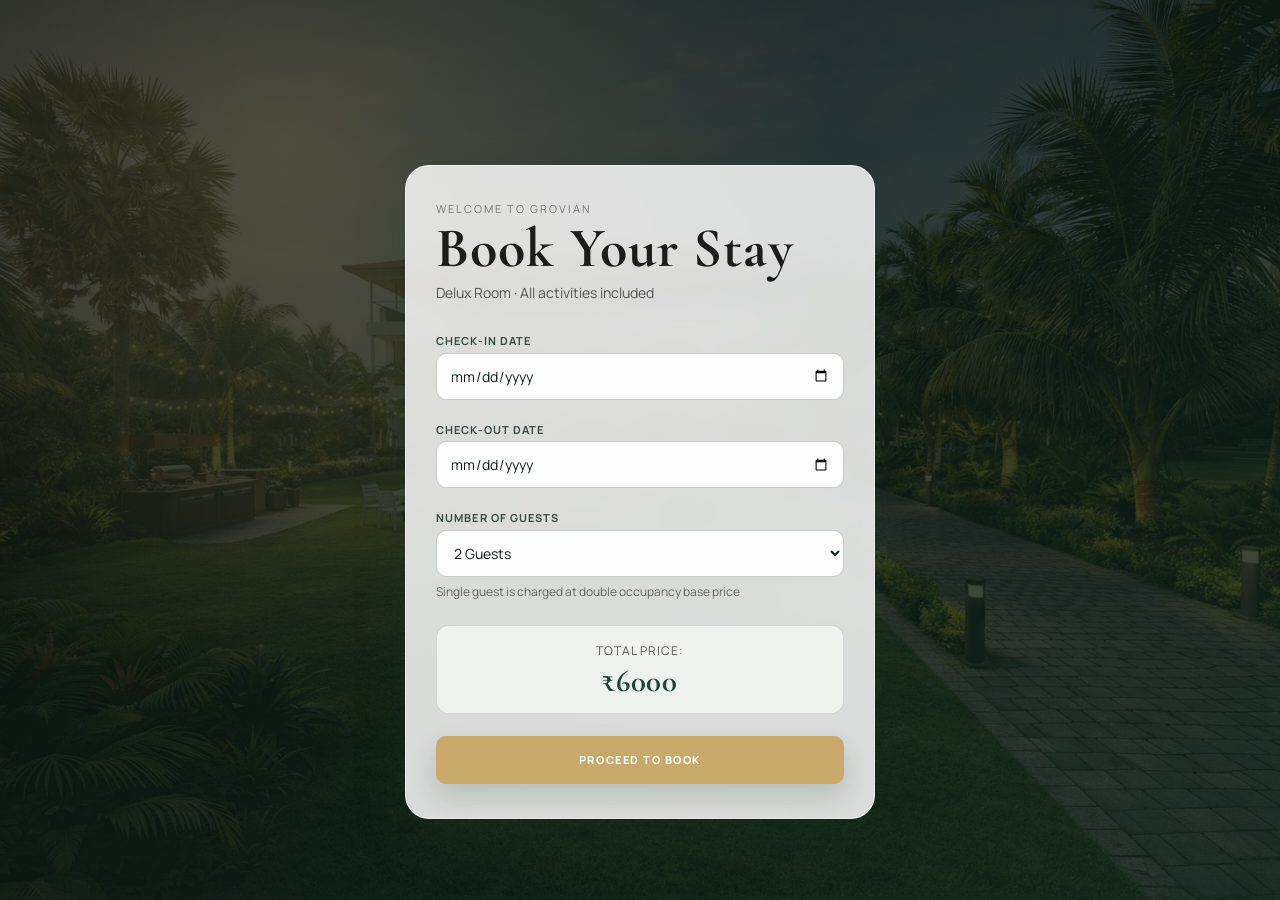
<file: booking.html>
<!DOCTYPE html>
<html lang="en">
<head>
  <meta charset="UTF-8">
  <title>Book Your Stay | Grovian Resort</title>
  <meta name="viewport" content="width=device-width, initial-scale=1.0">

  <link rel="stylesheet" href="style.css">
</head>

<body>

  <section class="booking-page booking-bg">
    <div class="booking-box">
        <p style="letter-spacing:2px;font-size:11px;color:#777;">
          WELCOME TO GROVIAN
        </p>


      <h2>Book Your Stay</h2>
      <p class="subtitle">Delux Room · All activities included</p>

      <div class="form-group">
        <label>Check-in Date</label>
        <input type="date" id="checkin">
      </div>

      <div class="form-group">
        <label>Check-out Date</label>
        <input type="date" id="checkout">
      </div>

     <div class="form-group">
  <label>Number of Guests</label>

  <select id="guests">
  <option value="1">1 Guest</option>
  <option value="2" selected>2 Guests</option>
  <option value="3">3 Guests</option>
  <option value="4">4 Guests</option>
  <option value="5">5 Guests</option>
  <option value="6">6 Guests</option>
  <option value="7">7 Guests</option>
  <option value="8">8 Guests</option>
  <option value="9">9 Guests</option>
  <option value="10">10 Guests</option>
  <option value="11">11 Guests</option>
  <option value="12">12 Guests</option>
  <option value="13">13 Guests</option>
  <option value="14">14 Guests</option>
  <option value="15">15 Guests</option>
  <option value="16">16 Guests</option>
  <option value="17">17 Guests</option>
  <option value="18">18 Guests</option>
</select>

<small style="color:#666;font-size:12px;">
  Single guest is charged at double occupancy base price
</small>

</div>


      <div class="price-summary">
        <p>Total Price:</p>
        <h3 id="totalPrice">₹3500</h3>
      </div>

      <a href="https://wa.me/917498803079" target="_blank" rel="noopener" class="booking-btn">Proceed to Book</a>

    </div>
  </section>

  <script src="booking.js"></script>
</body>
</html>
</file>
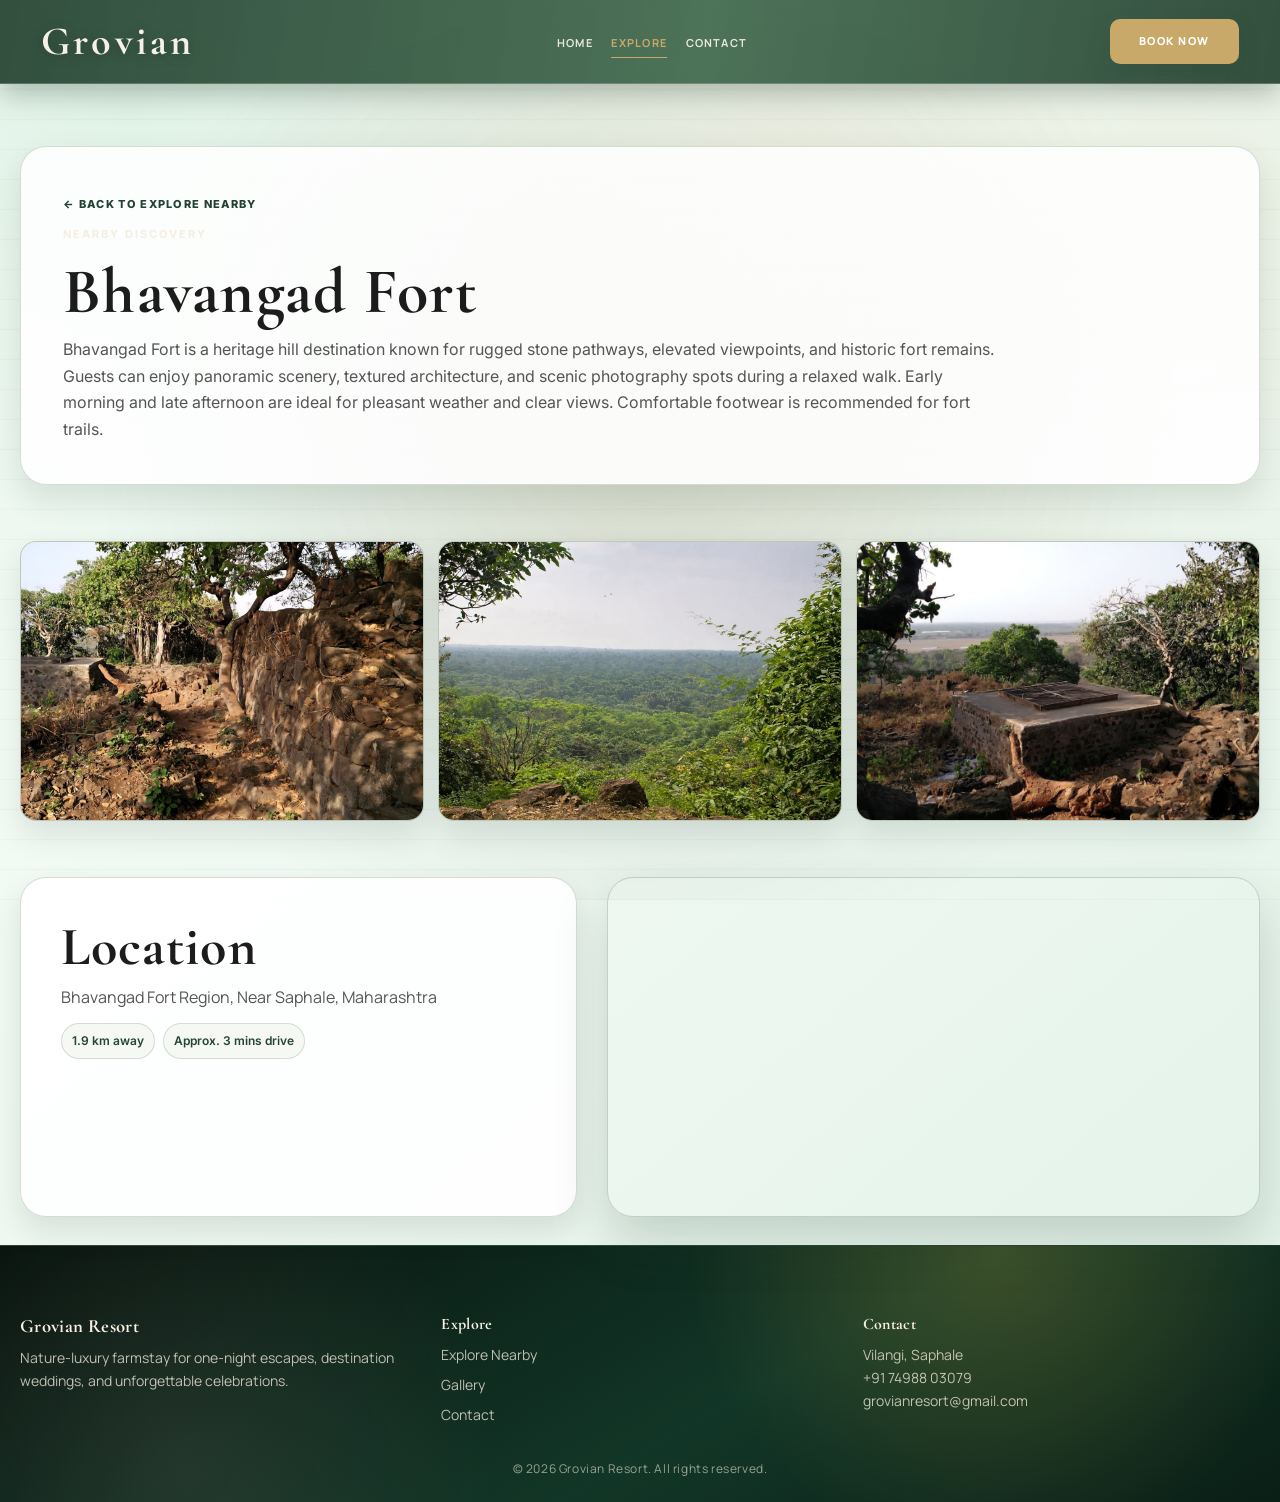
<file: explore-details.html>
<!DOCTYPE html>
<html lang="en">
<head>
  <meta charset="UTF-8">
  <title>Explore Nearby | Grovian Resort</title>
  <meta name="viewport" content="width=device-width, initial-scale=1.0">
  <meta name="description" content="Explore nearby destinations around Grovian Resort with photos, details, and location map.">
  <link rel="stylesheet" href="style.css">
</head>
<body>
  <div class="bg-grain" aria-hidden="true"></div>

  <nav class="navbar">
    <div class="nav-container">
      <a href="index.html#home" class="logo">Grovian</a>

      <button class="menu-toggle" aria-label="Toggle navigation" aria-expanded="false" aria-controls="primary-navigation">
        <span></span>
        <span></span>
        <span></span>
      </button>

      <ul class="nav-links" id="primary-navigation">
        <li><a href="index.html#home">Home</a></li>
        <li><a href="index.html#explore" class="active">Explore</a></li>
        <li><a href="index.html#contact">Contact</a></li>
      </ul>

      <a href="booking.html" class="btn-primary nav-book">Book Now</a>
    </div>
  </nav>

  <main class="explore-details-page reveal">
    <section class="explore-details-header">
      <div class="explore-details-header-inner">
        <a href="index.html#explore" class="explore-back-btn">← Back to Explore Nearby</a>
        <p class="eyebrow">Nearby Discovery</p>
        <h1 id="exploreTitle">Nearby Destination</h1>
        <p id="exploreDescription">
          Discover a scenic destination close to Grovian Resort, ideal for short drives, nature moments, and memorable photos.
        </p>
      </div>
    </section>

    <section class="explore-details-gallery reveal">
      <div class="explore-details-gallery-grid" id="exploreGallery">
        <img src="gallery3.jpg" alt="Nearby destination view" loading="lazy">
        <img src="gallery4.jpg" alt="Nearby destination landscape" loading="lazy">
        <img src="gallery1.jpg" alt="Nearby destination scenic corner" loading="lazy">
      </div>
    </section>

    <section class="explore-location reveal">
      <div class="explore-location-wrap">
        <div class="explore-location-info">
          <h2>Location</h2>
          <p id="exploreAddress">Saphale region, Maharashtra</p>
          <div class="explore-location-meta">
            <span id="exploreDistance">Distance unavailable</span>
            <span id="exploreTime">Travel time unavailable</span>
          </div>
        </div>
        <div class="explore-location-map">
          <iframe
            id="exploreMap"
            src="https://www.google.com/maps?q=Saphale,Maharashtra&output=embed"
            loading="lazy"
            referrerpolicy="no-referrer-when-downgrade"
            title="Destination map">
          </iframe>
        </div>
      </div>
    </section>
  </main>

  <footer class="footer">
    <div class="footer-container">
      <div>
        <h3>Grovian Resort</h3>
        <p>Nature-luxury farmstay for one-night escapes, destination weddings, and unforgettable celebrations.</p>
      </div>
      <div>
        <h4>Explore</h4>
        <ul>
          <li><a href="index.html#explore">Explore Nearby</a></li>
          <li><a href="index.html#gallery">Gallery</a></li>
          <li><a href="index.html#contact">Contact</a></li>
        </ul>
      </div>
      <div>
        <h4>Contact</h4>
        <p>Vilangi, Saphale</p>
        <p>+91 74988 03079</p>
        <p>grovianresort@gmail.com</p>
      </div>
    </div>
    <p class="copyright">© 2026 Grovian Resort. All rights reserved.</p>
  </footer>

  <script>
    (function () {
      const destinations = {
        "bhavangad-fort": {
          title: "Bhavangad Fort",
          description:
            "Bhavangad Fort is a heritage hill destination known for rugged stone pathways, elevated viewpoints, and historic fort remains. Guests can enjoy panoramic scenery, textured architecture, and scenic photography spots during a relaxed walk. Early morning and late afternoon are ideal for pleasant weather and clear views. Comfortable footwear is recommended for fort trails.",
          address: "Bhavangad Fort Region, Near Saphale, Maharashtra",
          distance: "1.9 km away",
          time: "Approx. 3 mins drive",
          mapQuery: "Bhavangad Fort Saphale Maharashtra",
          images: ["bhavangad fort 1.jpeg", "bhavangad fort 2.jpeg", "bhavangad fort 3.jpeg"]
        },
        "sunrise-hill-point": {
          title: "Sunrise Hill Point",
          description:
            "Sunrise Hill Point offers elevated views with soft golden light and open valley landscapes. It is a popular early-morning destination for couples and families staying at Grovian Resort. The route is short and suitable for quick sunrise visits with light walking. Cool breeze and wide viewpoints create a peaceful mood for photos and quiet moments. This spot is best visited early in the day.",
          address: "Sunrise Hill Viewpoint, Near Saphale, Maharashtra",
          distance: "12 km away",
          time: "25 mins drive",
          mapQuery: "Sunrise Hill Point Saphale Maharashtra",
          images: ["gallery4.jpg", "gallery2.jpg", "gallery5.jpg"]
        },
        "bahu-fort-ruins": {
          title: "Bahu Fort Ruins",
          description:
            "Bahu Fort Ruins is a heritage-style destination with old stone remains and local historical charm. The site offers elevated visual points and textured architecture that is excellent for storytelling photography. Guests can enjoy a slow-paced walk while exploring remnants of fort walls and open surroundings. It makes a strong half-day excursion for travelers interested in history and culture. Comfortable walking footwear is recommended.",
          address: "Bahu Fort Heritage Zone, Palghar District, Maharashtra",
          distance: "18 km away",
          time: "35 mins drive",
          mapQuery: "Bahu Fort Ruins Maharashtra",
          images: ["gallery6.jpg", "gallery1.jpg", "gallery3.jpg"]
        },
        "kelwa-beach": {
          title: "Kelwa Beach",
          description:
            "Kelwa Beach is a wide coastal stretch known for laid-back evenings and sunset views. It is one of the most enjoyable nearby drives for guests who want sea breeze and open horizon visuals. Families can spend time on slow walks, local snacks, and relaxed beachside moments. The atmosphere is casual and ideal for short photo sessions before returning to the resort. Late afternoon is the most recommended visit time.",
          address: "Kelwa Beach, Palghar, Maharashtra",
          distance: "4.9 km away",
          time: "10 mins drive",
          mapQuery: "Kelwa Beach Palghar Maharashtra",
          images: ["kelva beach.png", "kelva beach 2.jpg", "kelva beach 3.jpg"]
        },
        "kelva-fort": {
          title: "Kelva Fort",
          description:
            "Kelva Fort is a coastal heritage site known for weathered fort walls, historical charm, and open sea-facing surroundings. Guests can enjoy a short scenic drive and explore the old structure while taking in breezy viewpoints and local landscape textures. It is a great nearby destination for families and couples interested in culture, history, and photography. Early morning and late afternoon offer the most comfortable weather and light. Comfortable footwear is recommended for fort exploration.",
          address: "Kelva Fort, Palghar District, Maharashtra",
          distance: "4.2 km away",
          time: "10 mins drive",
          mapQuery: "Kelva Fort Palghar Maharashtra",
          images: ["kelva fort 1.jpg", "kelva fort 2.jpg", "kelva fort 3.jpg"]
        },
        "aashapuri-devi-mandir": {
          title: "Aashapuri Devi Mandir",
          description:
            "Aashapuri Devi Mandir is a revered spiritual destination near Grovian Resort, known for its devotional ambience and traditional temple setting. Guests can enjoy peaceful darshan, temple rituals, and quiet moments in a calm local environment. The mandir is suitable for families and couples seeking a short, meaningful cultural visit. Its close distance makes it ideal for a quick spiritual outing during the stay. Morning and evening visits are recommended for a serene experience.",
          address: "Aashapuri Devi Mandir, Saphale Region, Maharashtra",
          distance: "1.7 km away",
          time: "5 mins drive",
          mapQuery: "Aashapuri Devi Mandir Saphale Maharashtra",
          images: ["aashapuri 1.jpg", "aashpuri 2.jpg", "aashapuri 3.webp"]
        },
        "kelva-dam": {
          title: "Kelva Dam",
          description:
            "Kelva Dam is a scenic water reservoir destination with calm surroundings, open natural views, and relaxing atmosphere. Guests can enjoy a short drive from Grovian Resort for peaceful walks, fresh air, and casual photography near the water body. The location is ideal for families and couples seeking a gentle outing without long travel. Morning and late afternoon provide pleasant weather and softer light for visits. It is a convenient nature stop for a quiet break during your stay.",
          address: "Kelva Dam Area, Palghar District, Maharashtra",
          distance: "11.5 km away",
          time: "30 mins drive",
          mapQuery: "Kelva Dam Palghar Maharashtra",
          images: ["kelva dam 1.webp", "kelva dam 2.webp", "kelva dam 3.jpg"]
        },
        "shitladevi-temple": {
          title: "Shitladevi Temple",
          description:
            "Shitladevi Temple is a revered spiritual destination known for traditional architecture and a peaceful devotional atmosphere. Guests can experience calm surroundings, local faith traditions, and a serene temple visit during a short drive from Grovian Resort. The temple area is ideal for families and couples seeking a quiet cultural outing with meaningful moments. Mornings and early evenings are especially pleasant for darshan and reflection. Respectful attire is recommended during temple visits.",
          address: "Shri Shitladevi Temple, Kelwe",
          distance: "4.9 km away",
          time: "10 mins drive",
          mapEmbedSrc: "https://www.google.com/maps/embed?pb=!1m18!1m12!1m3!1d4267.261554679217!2d72.72936007573475!3d19.613522481704937!2m3!1f0!2f0!3f0!3m2!1i1024!2i768!4f13.1!3m3!1m2!1s0x3be70267976eabb5%3A0xab113dd33232f9f3!2sShri%20Shitladevi%20Temple%2C%20Kelwe!5e1!3m2!1sen!2sin!4v1775414161459!5m2!1sen!2sin",
          images: ["shitladevi 1.jpg", "shitkadevi 2.png", "shitladevi 3.png"]
        },
        "shiv-heritage-temple": {
          title: "Shiv Heritage Temple",
          description:
            "Shiv Heritage Temple is a serene spiritual stop with traditional architecture and calming ambience. The place is ideal for guests seeking a quiet cultural visit close to Grovian Resort. Carved stone details and temple surroundings make it visually rich yet peaceful for short stays. It is suitable for family visits and reflective moments in a clean, devotional atmosphere. Morning hours are best for a tranquil experience.",
          address: "Shiv Heritage Temple Area, Saphale, Maharashtra",
          distance: "6 km away",
          time: "15 mins drive",
          mapQuery: "Shiv Temple Saphale Maharashtra",
          images: ["about.jpg", "gallery3.jpg", "gallery6.jpg"]
        },
        "pine-lake-point": {
          title: "Pine Lake Point",
          description:
            "Pine Lake Point is a calm water-side destination with reflective views and soft natural light. The location is ideal for relaxed family picnics, couple photos, and peaceful breaks in greenery. It offers a gentle atmosphere where guests can unwind without heavy activity. The route is short and convenient for a quick scenic outing from the resort. Late morning and early evening are both pleasant times to visit.",
          address: "Pine Lake Point Region, Near Saphale, Maharashtra",
          distance: "10 km away",
          time: "22 mins drive",
          mapQuery: "Pine Lake Point Saphale Maharashtra",
          images: ["gallery2.jpg", "gallery3.jpg", "gallery4.jpg"]
        }
      };

      const params = new URLSearchParams(window.location.search);
      const id = params.get("id") || "";
      const place = destinations[id] || destinations["bhavangad-fort"];

      const titleEl = document.getElementById("exploreTitle");
      const descriptionEl = document.getElementById("exploreDescription");
      const addressEl = document.getElementById("exploreAddress");
      const distanceEl = document.getElementById("exploreDistance");
      const timeEl = document.getElementById("exploreTime");
      const mapEl = document.getElementById("exploreMap");
      const galleryEl = document.getElementById("exploreGallery");

      if (titleEl) titleEl.textContent = place.title;
      if (descriptionEl) descriptionEl.textContent = place.description;
      if (addressEl) addressEl.textContent = place.address;
      if (distanceEl) distanceEl.textContent = place.distance;
      if (timeEl) timeEl.textContent = place.time;
      if (mapEl) {
        mapEl.src = place.mapEmbedSrc || `https://www.google.com/maps?q=${encodeURIComponent(place.mapQuery)}&output=embed`;
      }

      if (galleryEl) {
        galleryEl.innerHTML = place.images
          .map((image, index) => `<img src="${image}" alt="${place.title} photo ${index + 1}" loading="lazy">`)
          .join("");
      }

      document.title = `${place.title} | Explore Nearby | Grovian Resort`;
    })();
  </script>
  <script src="script.js"></script>
</body>
</html>
</file>
<file: style.css>
@import url("https://fonts.googleapis.com/css2?family=Cormorant+Garamond:wght@500;600;700&family=Inter:wght@400;500;600;700;800&family=Manrope:wght@300;400;500;600;700;800&display=swap");

:root {
  --surface: #ffffff;
  --text: #1c1c1c;
  --text-soft: #555555;
  --forest-600: #1f3d2b;
  --emerald-deep: #2e5a3d;
  --gold: #c8a96a;
  --gold-strong: #b3914f;
  --ivory: #ffffff;
  --cream: #f5f0e6;
  --beige-rich: #f5f0e6;
  --blush: #f5f0e6;
  --peach-soft: #e8f0ec;
  --mint-glow: #dff3e7;
  --brown-deep: #3b2b1f;
  --line-soft: rgba(31, 61, 43, 0.18);
  --shadow-soft: 0 14px 30px rgba(31, 61, 43, 0.12);
  --shadow-strong: 0 24px 54px rgba(31, 61, 43, 0.2);
  --glow-gold: 0 0 0 1px rgba(200, 169, 106, 0.26), 0 10px 24px rgba(200, 169, 106, 0.24);
  --radius-sm: 10px;
  --radius-md: 18px;
  --radius-lg: 26px;
  --radius-pill: 999px;
  --container: 1240px;
  --nav-height: 84px;
  --ease: cubic-bezier(0.22, 1, 0.36, 1);
}

* {
  margin: 0;
  padding: 0;
  box-sizing: border-box;
  transition: all 0.42s var(--ease);
}

html {
  scroll-behavior: smooth;
}

body {
  font-family: "Manrope", sans-serif;
  color: var(--text);
  line-height: 1.65;
  background:
    radial-gradient(circle at 10% 7%, rgba(94, 181, 129, 0.14), transparent 34%),
    radial-gradient(circle at 92% 13%, rgba(200, 169, 106, 0.1), transparent 30%),
    linear-gradient(140deg, #f8fdf9 0%, #eef8f1 52%, #e2f2e8 100%);
  min-height: 100vh;
  overflow-x: hidden;
}

body::before {
  content: "";
  position: fixed;
  inset: 0;
  z-index: -2;
  pointer-events: none;
  background: linear-gradient(transparent 94%, rgba(20, 33, 26, 0.08) 100%);
  background-size: 100% 30px;
  opacity: 0.45;
}

body::after {
  content: "";
  position: fixed;
  inset: 0;
  z-index: -3;
  pointer-events: none;
  background:
    radial-gradient(circle at 52% 38%, rgba(212, 175, 55, 0.1), transparent 58%),
    radial-gradient(circle at center, rgba(0, 0, 0, 0.1), transparent 70%);
}

body.menu-open {
  overflow: hidden;
}

.bg-grain {
  position: fixed;
  inset: 0;
  pointer-events: none;
  z-index: -1;
  opacity: 0.2;
  mix-blend-mode: soft-light;
  background-image: radial-gradient(rgba(20, 33, 26, 0.2) 0.45px, transparent 0.45px);
  background-size: 3px 3px;
}

a {
  color: inherit;
  text-decoration: none;
}

img,
video {
  display: block;
  max-width: 100%;
}

h1,
h2,
h3,
h4,
h5,
h6 {
  font-family: "Cormorant Garamond", serif;
  letter-spacing: 0.02em;
  line-height: 1.08;
  color: #1c1c1c;
}

p {
  color: var(--text-soft);
}

section {
  position: relative;
}

[data-parallax] {
  --parallax-shift: 0px;
  will-change: transform;
}

:focus-visible {
  outline: 3px solid rgba(215, 177, 111, 0.58);
  outline-offset: 3px;
  border-radius: 6px;
}

/* Loader */
.loader {
  position: fixed;
  inset: 0;
  z-index: 9999;
  display: grid;
  place-items: center;
  background: linear-gradient(140deg, #0a1510, #173325 45%, #0c1813 100%);
  animation: loaderFade 0.65s var(--ease) forwards;
  animation-delay: 1.15s;
}

.loader span {
  width: 56px;
  height: 56px;
  border: 3px solid rgba(255, 255, 255, 0.2);
  border-top-color: var(--gold);
  border-radius: 50%;
  animation: spin 0.8s linear infinite;
  box-shadow: 0 0 20px rgba(215, 177, 111, 0.35);
}

@keyframes spin {
  to {
    transform: rotate(360deg);
  }
}

@keyframes loaderFade {
  to {
    opacity: 0;
    visibility: hidden;
    pointer-events: none;
  }
}

/* Buttons */
.btn-primary,
.btn-outline,
.btn-soft,
.booking-btn {
  display: inline-flex;
  align-items: center;
  justify-content: center;
  gap: 8px;
  cursor: pointer;
  transition:
    transform 0.35s var(--ease),
    box-shadow 0.35s var(--ease),
    filter 0.35s var(--ease),
    border-color 0.35s var(--ease),
    background 0.35s var(--ease),
    color 0.35s var(--ease);
}

.btn-primary {
  padding: 12px 28px;
  border-radius: 10px;
  border: 1px solid rgba(200, 169, 106, 0.45);
  background: var(--gold);
  color: #ffffff;
  font-size: 11px;
  letter-spacing: 0.14em;
  text-transform: uppercase;
  font-weight: 800;
  box-shadow: 0 10px 22px rgba(31, 61, 43, 0.18);
}

.btn-primary:hover {
  transform: scale(1.05);
  box-shadow: var(--glow-gold);
  background: #b3914f;
  filter: none;
}

.btn-outline {
  padding: 12px 26px;
  border-radius: var(--radius-pill);
  border: 1px solid rgba(28, 63, 46, 0.36);
  background: rgba(255, 255, 255, 0.62);
  color: #173627;
  font-size: 11px;
  letter-spacing: 0.14em;
  text-transform: uppercase;
  font-weight: 800;
  backdrop-filter: blur(6px);
}

.btn-outline:hover {
  transform: translateY(-2px) scale(1.01);
  border-color: rgba(212, 175, 55, 0.78);
  background: linear-gradient(125deg, rgba(255, 251, 242, 0.95), rgba(244, 234, 216, 0.9));
  color: #0d1d16;
  box-shadow: 0 12px 26px rgba(212, 175, 55, 0.22);
}

.shoot-package-btn {
  border-color: rgba(200, 169, 106, 0.6);
  background: linear-gradient(125deg, rgba(225, 193, 127, 0.95), rgba(179, 145, 79, 0.9));
  color: #fffaf1;
  box-shadow: 0 12px 26px rgba(179, 145, 79, 0.26);
}

.shoot-package-btn:hover {
  border-color: rgba(235, 208, 148, 0.9);
  background: linear-gradient(125deg, rgba(238, 208, 144, 0.98), rgba(200, 169, 106, 0.92));
  color: #ffffff;
  box-shadow: 0 14px 30px rgba(200, 169, 106, 0.32);
}

.btn-soft {
  padding: 11px 22px;
  border-radius: var(--radius-pill);
  border: 1px solid rgba(39, 84, 61, 0.2);
  background: rgba(39, 84, 61, 0.08);
  color: #1f4734;
  font-size: 11px;
  text-transform: uppercase;
  letter-spacing: 0.12em;
  font-weight: 800;
}

.btn-soft:hover {
  transform: translateY(-2px);
  border-color: rgba(196, 154, 86, 0.52);
  background: rgba(39, 84, 61, 0.15);
}

.booking-btn {
  min-height: 48px;
  border: none;
  border-radius: var(--radius-sm);
  padding: 0 26px;
  background: var(--gold);
  color: #ffffff;
  font-size: 11px;
  font-weight: 800;
  text-transform: uppercase;
  letter-spacing: 0.14em;
  box-shadow: 0 12px 24px rgba(31, 61, 43, 0.18);
}

.booking-btn:hover {
  transform: scale(1.05);
  filter: none;
  background: #b3914f;
  box-shadow: var(--glow-gold);
}

/* Navigation */
.navbar {
  position: fixed;
  top: 0;
  left: 0;
  z-index: 1400;
  width: 100%;
  padding: 14px clamp(14px, 3.2vw, 48px);
  min-height: var(--nav-height);
  display: flex;
  align-items: center;
  justify-content: space-between;
  gap: 18px;
  background: linear-gradient(100deg, rgba(31, 61, 43, 0.9), rgba(46, 90, 61, 0.84) 55%, rgba(31, 61, 43, 0.9));
  border-bottom: 1px solid rgba(255, 255, 255, 0.2);
  backdrop-filter: blur(12px) saturate(125%);
  box-shadow: 0 10px 28px rgba(31, 61, 43, 0.3);
  transition: padding 0.3s ease, background 0.3s ease, box-shadow 0.3s ease;
}

.navbar.scrolled {
  padding-top: 10px;
  padding-bottom: 10px;
  background: linear-gradient(110deg, rgba(8, 15, 12, 0.92), rgba(16, 34, 26, 0.9) 52%, rgba(8, 15, 12, 0.92));
  box-shadow: 0 16px 36px rgba(4, 8, 6, 0.45);
}

.nav-container {
  width: min(var(--container), 100%);
  margin: 0 auto;
  display: flex;
  align-items: center;
  gap: clamp(14px, 2vw, 26px);
  justify-content: space-between;
}

.logo {
  display: inline-flex;
  align-items: center;
  font-family: "Cormorant Garamond", serif;
  font-size: clamp(30px, 3.2vw, 40px);
  color: #f6f1e6;
  line-height: 1;
  letter-spacing: 0.08em;
  font-weight: 700;
  text-shadow: 0 2px 12px rgba(0, 0, 0, 0.3);
}

.menu-toggle {
  width: 42px;
  height: 42px;
  border-radius: 11px;
  border: 1px solid rgba(255, 255, 255, 0.24);
  background: rgba(255, 255, 255, 0.08);
  display: none;
  flex-direction: column;
  justify-content: center;
  gap: 6px;
  padding: 0 9px;
  cursor: pointer;
  transition: background 0.3s ease, border-color 0.3s ease;
}

.menu-toggle span {
  width: 100%;
  height: 2px;
  border-radius: 2px;
  background: #f5eedf;
  transition: transform 0.3s ease, opacity 0.3s ease;
}

.menu-toggle.is-open span:nth-child(1) {
  transform: translateY(8px) rotate(45deg);
}

.menu-toggle.is-open span:nth-child(2) {
  opacity: 0;
}

.menu-toggle.is-open span:nth-child(3) {
  transform: translateY(-8px) rotate(-45deg);
}

.nav-links {
  list-style: none;
  display: flex;
  align-items: center;
  gap: clamp(10px, 1.45vw, 21px);
}

.nav-links a {
  position: relative;
  color: rgba(245, 240, 232, 0.92);
  font-size: 11px;
  letter-spacing: 0.11em;
  text-transform: uppercase;
  font-weight: 700;
  padding: 6px 0;
}

.nav-links a::after {
  content: "";
  position: absolute;
  left: 0;
  bottom: -2px;
  width: 100%;
  height: 1px;
  background: var(--gold);
  transform: scaleX(0);
  transform-origin: left;
  transition: transform 0.26s ease;
}

.nav-links a:hover,
.nav-links a.active {
  color: var(--gold);
}

.nav-links a:hover::after,
.nav-links a.active::after {
  transform: scaleX(1);
}

.nav-book {
  white-space: nowrap;
}

/* Hero video */
.hero-video {
  position: relative;
  min-height: 100vh;
  height: 100vh;
  overflow: hidden;
}

.hero-video video {
  position: absolute;
  inset: 0;
  width: 100%;
  height: 100%;
  object-fit: cover;
  object-position: center center;
  transform: translateZ(0);
  filter: none;
  image-rendering: auto;
  will-change: transform;
  backface-visibility: hidden;
}

.video-overlay {
  position: absolute;
  inset: 0;
  background:
    linear-gradient(180deg, rgba(0, 0, 0, 0.06) 0%, rgba(0, 0, 0, 0.14) 70%, rgba(0, 0, 0, 0.2) 100%),
    radial-gradient(circle at 22% 18%, rgba(178, 233, 196, 0.18), transparent 40%);
}

.nature-badges {
  position: absolute;
  top: calc(var(--nav-height) + 20px);
  left: clamp(16px, 4vw, 70px);
  display: flex;
  flex-wrap: wrap;
  gap: 10px;
  z-index: 4;
}

.nature-badges span {
  padding: 8px 14px;
  border-radius: var(--radius-pill);
  border: 1px solid rgba(255, 255, 255, 0.24);
  background: rgba(12, 21, 16, 0.42);
  color: #f4efe4;
  font-size: 10px;
  letter-spacing: 0.13em;
  text-transform: uppercase;
  font-weight: 700;
  backdrop-filter: blur(8px);
}

.video-hint {
  position: absolute;
  left: 50%;
  bottom: 22px;
  transform: translateX(-50%);
  color: rgba(248, 241, 230, 0.9);
  font-size: 11px;
  letter-spacing: 0.16em;
  text-transform: uppercase;
  font-weight: 700;
  z-index: 4;
  animation: floatHint 2.6s ease-in-out infinite;
}

@keyframes floatHint {
  0%,
  100% {
    transform: translateX(-50%) translateY(0);
  }

  50% {
    transform: translateX(-50%) translateY(-8px);
  }
}

/* Hero */
.hero {
  min-height: 88vh;
  display: flex;
  align-items: center;
  background: url("hero.jpeg") center/cover no-repeat;
  overflow: hidden;
}

.hero-overlay {
  position: absolute;
  inset: 0;
  background:
    linear-gradient(110deg, rgba(31, 61, 43, 0.62) 0%, rgba(31, 61, 43, 0.72) 100%),
    radial-gradient(circle at 30% 24%, rgba(200, 169, 106, 0.2), transparent 43%);
}

.hero-content {
  position: relative;
  z-index: 3;
  max-width: 860px;
  padding: clamp(124px, 18vh, 170px) clamp(16px, 6vw, 84px) 90px;
  animation: heroRise 0.95s var(--ease) both;
}

@keyframes heroRise {
  from {
    opacity: 0;
    transform: translateY(28px);
  }

  to {
    opacity: 1;
    transform: translateY(0);
  }
}

.eyebrow {
  margin-bottom: 14px;
  color: rgba(242, 234, 221, 0.84);
  font-size: 11px;
  letter-spacing: 0.18em;
  text-transform: uppercase;
  font-weight: 700;
}

.hero h1 {
  color: #fbf5e8;
  font-size: clamp(36px, 5.8vw, 76px);
  max-width: 860px;
  margin-bottom: 18px;
}

.hero p {
  color: rgba(235, 225, 208, 0.92);
  max-width: 710px;
  font-size: clamp(15px, 2.2vw, 20px);
}

.hero-buttons {
  margin-top: 30px;
  display: flex;
  gap: 14px;
  flex-wrap: wrap;
}

.hero .btn-outline {
  color: #f7efde;
  border-color: rgba(255, 255, 255, 0.44);
  background: rgba(6, 14, 10, 0.34);
}

.hero .btn-outline:hover {
  border-color: rgba(215, 177, 111, 0.86);
  background: rgba(12, 22, 17, 0.5);
  color: #fffaf1;
}

.hero-points {
  margin-top: 34px;
  display: grid;
  grid-template-columns: repeat(3, minmax(0, 1fr));
  gap: 14px;
  max-width: 720px;
}

.hero-point {
  padding: 16px 14px;
  border-radius: 16px;
  border: 1px solid rgba(255, 255, 255, 0.2);
  background: rgba(8, 15, 11, 0.36);
  backdrop-filter: blur(5px);
}

.hero-point strong {
  display: block;
  color: #f9f1e4;
  font-size: clamp(22px, 3vw, 34px);
  line-height: 1;
  margin-bottom: 6px;
}

.hero-point span {
  color: rgba(234, 223, 205, 0.88);
  font-size: 12px;
  letter-spacing: 0.05em;
}

/* Booking bar */
.booking-bar {
  position: static;
  background: rgba(246, 241, 232, 0.86);
  border-top: 1px solid rgba(255, 255, 255, 0.52);
  border-bottom: 1px solid rgba(46, 63, 52, 0.12);
  backdrop-filter: blur(12px);
  padding: 14px 0;
}

.booking-container {
  width: min(var(--container), 100%);
  margin: 0 auto;
  padding: 0 clamp(12px, 3vw, 40px);
  display: grid;
  grid-template-columns: repeat(4, minmax(0, 1fr)) auto;
  gap: 12px;
  align-items: end;
}

.booking-field {
  display: flex;
  flex-direction: column;
  gap: 7px;
}

.booking-field label,
.form-group label {
  font-size: 11px;
  letter-spacing: 0.1em;
  text-transform: uppercase;
  font-weight: 700;
  color: #394b41;
}

.booking-field input,
.booking-field select,
.form-group input,
.form-group select {
  width: 100%;
  padding: 12px 13px;
  border-radius: var(--radius-sm);
  border: 1px solid rgba(33, 56, 44, 0.24);
  background: rgba(255, 255, 255, 0.94);
  color: #102018;
  font-size: 14px;
  font-family: "Manrope", sans-serif;
  transition: border-color 0.25s ease, box-shadow 0.25s ease;
}

.booking-field input:focus,
.booking-field select:focus,
.form-group input:focus,
.form-group select:focus {
  outline: none;
  border-color: rgba(196, 154, 86, 0.88);
  box-shadow: 0 0 0 3px rgba(215, 177, 111, 0.22);
}

/* Shared headings */
.section-header {
  width: min(760px, 100%);
  margin: 0 auto 52px;
  text-align: center;
  padding: 0 12px;
}

.section-header h2 {
  font-size: clamp(36px, 4.8vw, 62px);
  margin-bottom: 12px;
}

.section-header p {
  font-size: 16px;
}

/* Trust strip */
.trust-strip {
  padding: 74px 20px 34px;
}

.trust-grid {
  width: min(var(--container), 100%);
  margin: 0 auto;
  display: grid;
  grid-template-columns: repeat(4, minmax(0, 1fr));
  gap: 14px;
}

.trust-card {
  padding: 22px 20px;
  border-radius: var(--radius-md);
  border: 1px solid rgba(59, 43, 31, 0.14);
  background: linear-gradient(150deg, rgba(255, 252, 246, 0.9), rgba(244, 234, 216, 0.82));
  box-shadow: var(--shadow-soft);
}

.trust-card h3 {
  font-size: clamp(24px, 2.5vw, 30px);
  margin-bottom: 8px;
}

.trust-card p {
  font-size: 14px;
}

/* About */
.about {
  padding: 96px 20px;
}

.about-container {
  width: min(var(--container), 100%);
  margin: 0 auto;
}

.about-layout {
  display: grid;
  grid-template-columns: minmax(290px, 0.94fr) minmax(360px, 1.06fr);
  gap: clamp(24px, 4vw, 62px);
  align-items: stretch;
}

.about-image {
  min-height: 390px;
  border-radius: var(--radius-lg);
  overflow: hidden;
  border: 1px solid rgba(255, 255, 255, 0.28);
  background:
    linear-gradient(145deg, rgba(7, 14, 10, 0.42), rgba(16, 35, 26, 0.54)),
    url("about.jpg") center/cover no-repeat;
  box-shadow: var(--shadow-strong);
}

.about-image::after {
  content: "";
  position: absolute;
  inset: 12px;
  border-radius: calc(var(--radius-lg) - 8px);
  border: 1px solid rgba(255, 255, 255, 0.46);
}

.about-text {
  padding: clamp(24px, 4vw, 46px);
  border-radius: var(--radius-lg);
  border: 1px solid rgba(31, 61, 43, 0.22);
  background: linear-gradient(160deg, #ffffff 0%, rgba(232, 240, 236, 0.42) 100%);
  box-shadow: var(--shadow-soft);
}

.about-text h2 {
  font-size: clamp(36px, 4.5vw, 56px);
  margin-bottom: 12px;
}

.about-text p + p {
  margin-top: 13px;
}

.about-highlights {
  list-style: none;
  margin-top: 18px;
  display: grid;
  gap: 10px;
}

.about-highlights li {
  position: relative;
  padding-left: 24px;
  color: #274638;
  font-weight: 600;
}

.about-highlights li::before {
  content: "✦";
  position: absolute;
  left: 0;
  top: 0;
  color: var(--gold-strong);
  font-size: 14px;
}

/* Accommodation */
.cottages {
  padding: 102px 20px;
  background: linear-gradient(160deg, #f4fbf6 0%, #e5f4ea 100%);
}

.accommodation-grid {
  width: min(var(--container), 100%);
  margin: 0 auto;
  display: grid;
  grid-template-columns: repeat(3, minmax(0, 1fr));
  gap: 22px;
}

.accommodation-card {
  display: block;
  border-radius: 20px;
  border: 1px solid rgba(42, 62, 51, 0.14);
  background: rgba(255, 255, 255, 0.82);
  overflow: hidden;
  box-shadow: var(--shadow-soft);
  transition: transform 0.4s var(--ease), box-shadow 0.4s var(--ease), border-color 0.4s var(--ease);
}

.accommodation-card:hover {
  transform: translateY(-8px);
  border-color: rgba(196, 154, 86, 0.45);
  box-shadow: 0 30px 42px rgba(11, 21, 16, 0.22);
}

.accommodation-image {
  position: relative;
  height: 250px;
  overflow: hidden;
  background: #d7decf;
}

.accommodation-image img {
  width: 100%;
  height: 100%;
  object-fit: cover;
  transition: transform 0.6s var(--ease), filter 0.5s ease;
}

.accommodation-card:hover .accommodation-image img {
  transform: scale(1.08);
  filter: saturate(1.08);
}

.accommodation-image .arrow {
  position: absolute;
  right: 14px;
  bottom: 14px;
  width: 36px;
  height: 36px;
  border-radius: 50%;
  display: grid;
  place-items: center;
  background: rgba(9, 16, 12, 0.62);
  color: #f6eddf;
  border: 1px solid rgba(255, 255, 255, 0.38);
  transform: translateY(8px);
  opacity: 0;
  transition: all 0.3s ease;
}

.accommodation-card:hover .arrow {
  transform: translateY(0);
  opacity: 1;
}

.accommodation-info {
  padding: 18px 18px 22px;
}

.accommodation-title {
  font-size: clamp(30px, 3vw, 36px);
  margin-bottom: 8px;
}

.accommodation-info p {
  font-size: 14px;
  margin-bottom: 12px;
}

.accommodation-info ul {
  list-style: none;
  display: grid;
  gap: 8px;
}

.accommodation-info ul li {
  color: #264838;
  font-size: 13px;
  font-weight: 600;
}

.card-link {
  display: inline-flex;
  margin-top: 14px;
  color: #1f4935;
  font-weight: 800;
  font-size: 11px;
  text-transform: uppercase;
  letter-spacing: 0.12em;
}

/* Packages */
.packages {
  padding: 106px 20px;
}

.package-grid {
  width: min(var(--container), 100%);
  margin: 0 auto;
  display: grid;
  grid-template-columns: repeat(3, minmax(0, 1fr));
  gap: 22px;
}

.package-card {
  position: relative;
  border-radius: 20px;
  border: 1px solid rgba(37, 59, 47, 0.15);
  background: rgba(255, 255, 255, 0.86);
  box-shadow: var(--shadow-soft);
  padding: 24px;
  transition: transform 0.35s var(--ease), box-shadow 0.35s var(--ease), border-color 0.35s var(--ease);
}

.package-card:hover {
  transform: translateY(-6px);
  border-color: rgba(196, 154, 86, 0.48);
  box-shadow: 0 28px 42px rgba(10, 18, 13, 0.2);
}

.package-card h3 {
  font-size: clamp(30px, 3vw, 36px);
  margin: 4px 0 8px;
}

.package-kicker {
  color: #2d5b43;
  font-size: 11px;
  letter-spacing: 0.14em;
  text-transform: uppercase;
  font-weight: 700;
}

.package-price {
  color: #1f4734;
  font-weight: 800;
  margin-bottom: 12px;
  font-size: 15px;
}

.package-card ul {
  list-style: none;
  margin-bottom: 18px;
  display: grid;
  gap: 8px;
}

.package-card li {
  color: #2f4d3f;
  font-size: 14px;
}

.package-card.featured {
  border-color: rgba(212, 175, 55, 0.62);
  background: linear-gradient(170deg, rgba(255, 251, 242, 0.97), rgba(244, 228, 203, 0.9));
  transform: translateY(-6px);
  box-shadow: 0 30px 48px rgba(40, 29, 18, 0.2);
}

.package-badge {
  position: absolute;
  top: 14px;
  right: 14px;
  padding: 7px 11px;
  border-radius: var(--radius-pill);
  background: linear-gradient(120deg, #2a5a41, #214b35);
  color: #f8efde;
  font-size: 10px;
  letter-spacing: 0.12em;
  text-transform: uppercase;
  font-weight: 700;
}

/* Wedding */
.wedding {
  padding: 116px 20px;
  background: linear-gradient(165deg, #e8f0ec 0%, #edf5f0 50%, #e3eee8 100%);
}

.wedding-container {
  width: min(var(--container), 100%);
  margin: 0 auto;
  display: grid;
  grid-template-columns: repeat(2, minmax(0, 1fr));
  align-items: stretch;
  gap: clamp(24px, 4vw, 58px);
}

.wedding-text {
  padding: clamp(28px, 4vw, 50px);
  border-radius: var(--radius-lg);
  border: 1px solid rgba(35, 78, 57, 0.2);
  background: linear-gradient(160deg, rgba(255, 255, 255, 0.96) 0%, rgba(236, 245, 240, 0.92) 100%);
  box-shadow: 0 16px 34px rgba(30, 70, 50, 0.12);
}

.wedding-text h2 {
  position: relative;
  font-size: clamp(40px, 5vw, 62px);
  font-weight: 700;
  color: #1f3d2b;
  margin-bottom: 18px;
  padding-bottom: 12px;
}

.wedding-text h2::after {
  content: "";
  position: absolute;
  left: 0;
  bottom: 0;
  width: 88px;
  height: 3px;
  border-radius: 999px;
  background: #c8a96a;
}

.wedding-text p {
  color: #1c1c1c;
  line-height: 1.82;
}

.wedding-text p + p {
  margin-top: 16px;
}

.room-features,
.wedding-features,
.contact-info ul,
.footer ul {
  list-style: none;
}

.wedding-features {
  margin: 24px 0 18px;
  display: grid;
  gap: 10px;
  padding: 14px 16px;
  border-left: 4px solid #2e5a3d;
  border-radius: 12px;
  background: rgba(226, 240, 231, 0.78);
}

.wedding-features li {
  color: #1f4a35;
  font-size: 14px;
  font-weight: 600;
}

.wedding-timeline {
  list-style: none;
  display: grid;
  gap: 12px;
  margin: 0 0 24px;
  padding: 20px 0 0;
  position: relative;
}

.wedding-timeline::before {
  content: "";
  position: absolute;
  top: 0;
  left: 0;
  width: 100%;
  height: 1px;
  background: linear-gradient(90deg, rgba(46, 90, 61, 0.48), rgba(200, 169, 106, 0.55), rgba(46, 90, 61, 0.18));
}

.wedding-timeline li {
  position: relative;
  color: #2d4a3d;
  font-size: 13px;
  padding: 14px 14px 14px 16px;
  border-radius: 12px;
  border: 1px solid rgba(33, 70, 51, 0.12);
  background: #ffffff;
  box-shadow: 0 8px 20px rgba(31, 61, 43, 0.08);
  transition: all 0.3s ease;
}

.wedding-timeline li::before {
  content: "";
  position: absolute;
  top: 0;
  left: 0;
  width: 100%;
  height: 3px;
  border-radius: 12px 12px 0 0;
  background: #2e5a3d;
}

.wedding-timeline li:hover {
  transform: translateY(-4px);
  box-shadow: 0 14px 28px rgba(31, 61, 43, 0.15);
}

.wedding-image {
  border-radius: var(--radius-lg);
  min-height: 390px;
  border: 1px solid rgba(255, 255, 255, 0.28);
  background:
    linear-gradient(145deg, rgba(10, 17, 13, 0.16), rgba(17, 34, 26, 0.2)),
    url("wedding.jpeg") center/cover no-repeat;
  box-shadow: var(--shadow-strong);
}

/* Pre wedding */
.prewedding {
  padding: 102px 20px;
}

.prewedding-container {
  width: min(var(--container), 100%);
  margin: 0 auto;
  display: grid;
  grid-template-columns: minmax(280px, 0.92fr) minmax(360px, 1.08fr);
  gap: clamp(24px, 4vw, 58px);
  align-items: center;
}

.prewedding-gallery {
  display: grid;
  grid-template-columns: repeat(2, minmax(0, 1fr));
  gap: 10px;
}

.prewedding-gallery img {
  width: 100%;
  min-height: 180px;
  height: 100%;
  object-fit: cover;
  border-radius: 14px;
  border: 1px solid rgba(39, 62, 50, 0.15);
  box-shadow: var(--shadow-soft);
}

.prewedding-gallery img:first-child {
  grid-column: 1 / -1;
  min-height: 250px;
}

.prewedding-text {
  border-radius: var(--radius-lg);
  padding: clamp(24px, 4vw, 42px);
  border: 1px solid rgba(31, 61, 43, 0.2);
  background: linear-gradient(160deg, rgba(255, 255, 255, 0.92) 0%, rgba(232, 240, 236, 0.5) 100%);
  box-shadow: var(--shadow-soft);
}

.prewedding-text h2 {
  font-size: clamp(36px, 4.4vw, 54px);
  margin-bottom: 10px;
}

.prewedding-text ul {
  list-style: none;
  margin: 16px 0 24px;
  display: grid;
  gap: 10px;
}

.prewedding-text li {
  color: #28493a;
  font-size: 14px;
  font-weight: 600;
}

/* Activities */
.activities {
  padding: 108px 20px;
  background:
    radial-gradient(circle at 14% 18%, rgba(212, 175, 55, 0.24), transparent 32%),
    radial-gradient(circle at 86% 82%, rgba(233, 200, 188, 0.14), transparent 34%),
    linear-gradient(150deg, #091610 0%, #13402f 45%, #0f251b 100%);
}

.activities-container {
  width: min(var(--container), 100%);
  margin: 0 auto;
}

.activities-intro {
  max-width: 760px;
  margin-bottom: 26px;
}

.activities-intro h2 {
  color: #f7efe1;
  font-size: clamp(38px, 4.9vw, 60px);
  margin-bottom: 10px;
}

.activities-intro p {
  color: rgba(232, 222, 205, 0.86);
}

.activities-grid {
  display: grid;
  grid-template-columns: repeat(3, minmax(0, 1fr));
  gap: 14px;
}

.activity-card {
  padding: 20px 18px;
  border-radius: 16px;
  background: rgba(250, 244, 233, 0.08);
  border: 1px solid rgba(255, 255, 255, 0.15);
  box-shadow: inset 0 1px 0 rgba(255, 255, 255, 0.1);
  backdrop-filter: blur(8px);
  transition: transform 0.34s var(--ease), border-color 0.34s var(--ease), background 0.34s var(--ease);
}

.activity-card:hover {
  transform: translateY(-4px);
  border-color: rgba(215, 177, 111, 0.66);
  background: rgba(250, 244, 233, 0.12);
}

.activity-card h3 {
  color: #f7eddd;
  font-size: clamp(27px, 2.7vw, 34px);
  margin-bottom: 6px;
}

.activity-card p {
  color: rgba(232, 223, 207, 0.84);
  font-size: 14px;
}

/* Explore nearby */
.explore-nearby {
  padding: 108px 20px;
  background: linear-gradient(160deg, #f5f0e6 0%, #e8f0ec 100%);
  scroll-margin-top: calc(var(--nav-height) + 18px);
}

.explore-nearby-grid {
  width: min(var(--container), 100%);
  margin: 0 auto;
  display: grid;
  grid-template-columns: repeat(3, minmax(0, 1fr));
  gap: 20px;
  scroll-behavior: smooth;
}

.explore-card {
  border-radius: 22px;
  border: 1px solid rgba(35, 57, 46, 0.12);
  background: rgba(255, 255, 255, 0.9);
  box-shadow: var(--shadow-soft);
  overflow: hidden;
  transition: transform 0.38s var(--ease), box-shadow 0.38s var(--ease), border-color 0.38s var(--ease);
}

.explore-card:hover {
  transform: translateY(-8px);
  border-color: rgba(196, 154, 86, 0.42);
  box-shadow: 0 28px 48px rgba(8, 16, 12, 0.2);
}

.explore-card-image {
  height: 210px;
  overflow: hidden;
  background: #d8dfd2;
}

.explore-card-image img {
  width: 100%;
  height: 100%;
  object-fit: cover;
  transition: transform 0.58s var(--ease), filter 0.45s ease;
}

.explore-card:hover .explore-card-image img {
  transform: scale(1.08);
  filter: saturate(1.08);
}

.explore-card-content {
  padding: 18px 18px 20px;
}

.explore-card-content h3 {
  font-size: clamp(28px, 2.7vw, 34px);
  margin-bottom: 8px;
}

.explore-card-content p {
  font-family: "Inter", "Manrope", sans-serif;
  font-size: 14px;
  line-height: 1.6;
  min-height: 66px;
  margin-bottom: 14px;
}

.explore-meta {
  display: flex;
  flex-wrap: wrap;
  gap: 8px;
  margin-bottom: 14px;
}

.explore-meta.explore-meta-stacked {
  flex-direction: column;
  align-items: flex-start;
  gap: 6px;
}

.explore-meta span {
  display: inline-flex;
  align-items: center;
  gap: 5px;
  padding: 7px 10px;
  border-radius: 999px;
  border: 1px solid rgba(34, 56, 44, 0.15);
  background: rgba(244, 248, 242, 0.9);
  color: #244637;
  font-family: "Inter", "Manrope", sans-serif;
  font-size: 12px;
  font-weight: 600;
}

.explore-meta.explore-meta-stacked span {
  width: 100%;
  justify-content: flex-start;
}

.explore-meta-icon {
  font-size: 12px;
  line-height: 1;
}

.explore-view-btn {
  border: none;
  border-radius: 10px;
  padding: 10px 18px;
  background: var(--gold);
  color: #ffffff;
  font-family: "Inter", "Manrope", sans-serif;
  font-size: 11px;
  letter-spacing: 0.12em;
  text-transform: uppercase;
  font-weight: 800;
  cursor: pointer;
  box-shadow: 0 10px 20px rgba(31, 61, 43, 0.18);
  transition: all 0.3s ease;
}

.explore-view-btn:hover {
  transform: scale(1.05);
  box-shadow: var(--glow-gold);
  background: #b3914f;
  filter: none;
}

/* Explore modal */
.explore-modal {
  position: fixed;
  inset: 0;
  z-index: 1900;
  display: grid;
  place-items: center;
  opacity: 0;
  visibility: hidden;
  pointer-events: none;
  transition: opacity 0.28s ease, visibility 0.28s ease;
}

.explore-modal.is-open {
  opacity: 1;
  visibility: visible;
  pointer-events: auto;
}

.explore-modal-backdrop {
  position: absolute;
  inset: 0;
  background: rgba(5, 10, 7, 0.62);
  backdrop-filter: blur(5px);
}

.explore-modal-panel {
  position: relative;
  z-index: 1;
  width: min(620px, calc(100% - 28px));
  border-radius: 22px;
  overflow: hidden;
  border: 1px solid rgba(255, 255, 255, 0.34);
  background: rgba(255, 255, 255, 0.95);
  box-shadow: var(--shadow-strong);
  transform: translateY(12px) scale(0.98);
  transition: transform 0.28s var(--ease);
}

.explore-modal.is-open .explore-modal-panel {
  transform: translateY(0) scale(1);
}

.explore-modal-panel img {
  width: 100%;
  height: 260px;
  object-fit: cover;
}

.explore-modal-content {
  padding: 18px 18px 20px;
}

.explore-modal-content h3 {
  font-size: clamp(32px, 4vw, 42px);
  margin-bottom: 8px;
}

.explore-modal-content p {
  font-family: "Inter", "Manrope", sans-serif;
  color: #405448;
  margin-bottom: 14px;
}

.explore-modal-meta {
  display: flex;
  gap: 8px;
  flex-wrap: wrap;
}

.explore-modal-meta span {
  padding: 7px 10px;
  border-radius: 999px;
  border: 1px solid rgba(34, 56, 44, 0.14);
  background: rgba(245, 249, 243, 0.92);
  color: #214334;
  font-family: "Inter", "Manrope", sans-serif;
  font-size: 12px;
  font-weight: 600;
}

.explore-modal-close {
  position: absolute;
  top: 10px;
  right: 10px;
  width: 34px;
  height: 34px;
  border-radius: 50%;
  border: 1px solid rgba(255, 255, 255, 0.52);
  background: rgba(8, 15, 11, 0.62);
  color: #f9f1e3;
  font-size: 20px;
  line-height: 1;
  cursor: pointer;
}

/* Explore details page */
.explore-details-page {
  padding-top: calc(var(--nav-height) + 34px);
}

.explore-details-header,
.explore-details-gallery,
.explore-location {
  padding: 28px 20px;
}

.explore-details-header-inner,
.explore-details-gallery-grid,
.explore-location-wrap {
  width: min(var(--container), 100%);
  margin: 0 auto;
}

.explore-details-header-inner {
  border-radius: var(--radius-lg);
  border: 1px solid var(--line-soft);
  background: rgba(255, 255, 255, 0.88);
  box-shadow: var(--shadow-soft);
  padding: clamp(22px, 4vw, 42px);
}

.explore-back-btn {
  display: inline-flex;
  align-items: center;
  gap: 6px;
  margin-bottom: 12px;
  color: #214233;
  font-family: "Inter", "Manrope", sans-serif;
  font-size: 11px;
  letter-spacing: 0.12em;
  text-transform: uppercase;
  font-weight: 800;
}

.explore-back-btn:hover {
  color: #173426;
}

.explore-details-header h1 {
  font-size: clamp(40px, 5vw, 64px);
  margin-bottom: 10px;
}

.explore-details-header p {
  max-width: 940px;
  font-family: "Inter", "Manrope", sans-serif;
}

.explore-details-gallery-grid {
  display: grid;
  grid-template-columns: repeat(3, minmax(0, 1fr));
  gap: 14px;
}

.explore-details-gallery-grid img {
  width: 100%;
  height: 280px;
  object-fit: cover;
  border-radius: 16px;
  border: 1px solid rgba(39, 62, 50, 0.14);
  box-shadow: var(--shadow-soft);
  background: #d7decf;
  transition: transform 0.35s var(--ease);
}

.explore-details-gallery-grid img:hover {
  transform: translateY(-3px);
}

.explore-location-wrap {
  display: grid;
  grid-template-columns: minmax(280px, 0.92fr) minmax(320px, 1.08fr);
  gap: clamp(18px, 3vw, 30px);
  align-items: stretch;
}

.explore-location-info {
  border-radius: var(--radius-lg);
  border: 1px solid var(--line-soft);
  background: rgba(255, 255, 255, 0.88);
  box-shadow: var(--shadow-soft);
  padding: clamp(22px, 4vw, 40px);
}

.explore-location-info h2 {
  font-size: clamp(36px, 4.4vw, 54px);
  margin-bottom: 8px;
}

.explore-location-meta {
  margin-top: 12px;
  display: flex;
  flex-wrap: wrap;
  gap: 8px;
}

.explore-location-meta span {
  padding: 7px 10px;
  border-radius: 999px;
  border: 1px solid rgba(34, 56, 44, 0.15);
  background: rgba(244, 248, 242, 0.9);
  color: #244637;
  font-family: "Inter", "Manrope", sans-serif;
  font-size: 12px;
  font-weight: 600;
}

.explore-location-map {
  border-radius: var(--radius-lg);
  overflow: hidden;
  border: 1px solid rgba(38, 59, 48, 0.2);
  box-shadow: var(--shadow-strong);
  min-height: 340px;
}

.explore-location-map iframe {
  width: 100%;
  height: 100%;
  border: none;
}

/* Gallery */
.gallery {
  padding: 108px 20px;
}

.gallery-grid {
  width: min(var(--container), 100%);
  margin: 0 auto;
  display: grid;
  grid-template-columns: repeat(3, minmax(0, 1fr));
  gap: 16px;
}

.gallery-card {
  position: relative;
  overflow: hidden;
  border-radius: var(--radius-md);
  border: 1px solid rgba(39, 62, 50, 0.15);
  box-shadow: var(--shadow-soft);
  background: #d9e2d6;
}

.gallery-grid img {
  width: 100%;
  height: 286px;
  object-fit: cover;
  transition: transform 0.6s var(--ease), filter 0.4s ease;
}

.gallery-card:hover img {
  transform: scale(1.08);
  filter: saturate(1.08);
}

.gallery-overlay {
  position: absolute;
  inset-inline: 10px;
  bottom: 10px;
  padding: 9px 12px;
  border-radius: 12px;
  background: linear-gradient(145deg, rgba(19, 76, 50, 0.92), rgba(30, 98, 66, 0.9));
  color: #ffffff;
  border: 1px solid rgba(211, 236, 222, 0.28);
  font-size: 11px;
  letter-spacing: 0.12em;
  text-transform: uppercase;
  font-weight: 700;
  backdrop-filter: blur(6px);
}

/* Amenities */
.amenities {
  padding: 96px 20px;
  background:
    linear-gradient(145deg, #f4fbf7 0%, #ecf8f1 48%, #e4f3ea 100%),
    linear-gradient(32deg, transparent 0 40%, rgba(176, 223, 196, 0.44) 40% 100%);
}

.amenities-grid {
  width: min(var(--container), 100%);
  margin: 0 auto;
  display: grid;
  grid-template-columns: repeat(4, minmax(0, 1fr));
  gap: 14px;
}

.amenity-card {
  padding: 18px 16px;
  border-radius: 15px;
  border: 1px solid rgba(211, 236, 222, 0.28);
  background: linear-gradient(145deg, rgba(19, 76, 50, 0.92), rgba(30, 98, 66, 0.9));
  color: #ffffff;
  font-weight: 800;
  font-size: 13px;
  letter-spacing: 0.045em;
  text-shadow: 0 1px 2px rgba(0, 0, 0, 0.32);
  box-shadow:
    0 14px 28px rgba(13, 54, 36, 0.3),
    0 0 0 1px rgba(255, 255, 255, 0.18) inset,
    0 10px 22px rgba(200, 169, 106, 0.18);
  transition:
    transform 0.3s var(--ease),
    border-color 0.3s var(--ease),
    box-shadow 0.3s var(--ease),
    background 0.3s var(--ease);
}

.amenity-card:hover {
  transform: translateY(-4px) scale(1.01);
  border-color: rgba(226, 243, 234, 0.48);
  background: linear-gradient(145deg, rgba(24, 89, 60, 0.95), rgba(35, 112, 77, 0.92));
  box-shadow:
    0 18px 34px rgba(11, 48, 32, 0.34),
    0 0 0 1px rgba(255, 255, 255, 0.24) inset,
    0 12px 26px rgba(200, 169, 106, 0.24);
}

/* Testimonials */
.testimonials {
  padding: 104px 20px;
}

.testimonial-cards {
  width: min(var(--container), 100%);
  margin: 0 auto;
  display: grid;
  grid-template-columns: repeat(3, minmax(0, 1fr));
  gap: 18px;
}

.testimonial {
  border-radius: 18px;
  border: 1px solid rgba(41, 63, 51, 0.16);
  border-left: 4px solid rgba(196, 154, 86, 0.88);
  background: rgba(255, 255, 255, 0.88);
  box-shadow: var(--shadow-soft);
  padding: 24px;
}

.rating {
  color: var(--gold-strong);
  font-size: 14px;
  letter-spacing: 0.08em;
  margin-bottom: 10px;
}

.testimonial p {
  color: #405449;
  font-size: 15px;
}

.testimonial h4 {
  margin-top: 12px;
  font-size: 24px;
  color: #1f4533;
}

/* FAQ */
.faq {
  padding: 102px 20px;
  background: linear-gradient(160deg, #f4fbf6 0%, #e7f5ec 100%);
}

.faq-wrap {
  width: min(var(--container), 100%);
  margin: 0 auto;
  display: grid;
  grid-template-columns: minmax(280px, 0.9fr) minmax(360px, 1.1fr);
  gap: clamp(18px, 3vw, 34px);
}

.faq-intro h2 {
  font-size: clamp(36px, 4.4vw, 54px);
  margin-bottom: 10px;
}

.faq-list {
  display: grid;
  gap: 10px;
}

.faq-list details {
  border-radius: 14px;
  border: 1px solid rgba(38, 59, 48, 0.15);
  background: rgba(255, 255, 255, 0.88);
  overflow: hidden;
  box-shadow: var(--shadow-soft);
}

.faq-list summary {
  list-style: none;
  cursor: pointer;
  padding: 16px 18px;
  font-size: 14px;
  font-weight: 700;
  color: #203f30;
  position: relative;
}

.faq-list summary::after {
  content: "+";
  position: absolute;
  right: 16px;
  top: 14px;
  color: #2d5540;
  font-size: 18px;
  font-weight: 700;
  transition: transform 0.2s ease;
}

.faq-list details[open] summary::after {
  transform: rotate(45deg);
}

.faq-list summary::-webkit-details-marker {
  display: none;
}

.faq-list details p {
  padding: 0 18px 16px;
  font-size: 14px;
}

/* Contact */
.contact {
  padding: 108px 20px 120px;
}

.contact-container {
  width: min(var(--container), 100%);
  margin: 0 auto;
  display: grid;
  grid-template-columns: minmax(300px, 1.05fr) minmax(320px, 0.95fr);
  gap: clamp(18px, 3.5vw, 40px);
  align-items: stretch;
}

.contact-info {
  padding: clamp(24px, 4vw, 44px);
  border-radius: var(--radius-lg);
  border: 1px solid rgba(31, 61, 43, 0.22);
  background: linear-gradient(160deg, rgba(249, 255, 251, 0.96) 0%, rgba(223, 243, 231, 0.66) 100%);
  box-shadow: var(--shadow-soft);
}

.contact-info h2 {
  font-size: clamp(36px, 4.4vw, 56px);
  margin-bottom: 10px;
}

.contact-info ul {
  margin: 16px 0 24px;
  display: grid;
  gap: 8px;
}

.contact-info li {
  color: #264738;
}

.contact-actions {
  display: flex;
  flex-wrap: wrap;
  gap: 10px;
}

.map {
  min-height: 390px;
  border-radius: var(--radius-lg);
  overflow: hidden;
  border: 1px solid rgba(38, 59, 48, 0.2);
  box-shadow: var(--shadow-strong);
  background: #d7ddcd;
}

.map iframe {
  width: 100%;
  height: 100%;
  border: none;
}

/* Footer */
.footer {
  padding: 70px 20px 24px;
  background:
    radial-gradient(circle at 78% 2%, rgba(212, 175, 55, 0.22), transparent 30%),
    radial-gradient(circle at 14% 84%, rgba(233, 200, 188, 0.1), transparent 28%),
    linear-gradient(150deg, #07120d 0%, #123627 58%, #0a1f16 100%);
  border-top: 1px solid rgba(255, 255, 255, 0.1);
  color: #ede3d2;
}

.footer-container {
  width: min(var(--container), 100%);
  margin: 0 auto;
  display: grid;
  grid-template-columns: repeat(3, minmax(0, 1fr));
  gap: 24px;
}

.footer h3,
.footer h4 {
  color: #f8f0e1;
  margin-bottom: 10px;
}

.footer p,
.footer a,
.footer li {
  color: rgba(231, 223, 209, 0.82);
  font-size: 14px;
}

.footer li + li {
  margin-top: 7px;
}

.footer a:hover {
  color: #fff9ef;
}

.footer .copyright {
  margin-top: 32px;
  text-align: center;
  font-size: 12px;
  letter-spacing: 0.05em;
  opacity: 0.78;
}

/* Floating CTA */
.floating-cta {
  position: fixed;
  right: 16px;
  bottom: 16px;
  z-index: 1500;
  display: grid;
  gap: 8px;
  opacity: 0;
  transform: translateY(16px);
  pointer-events: none;
  transition: opacity 0.3s ease, transform 0.3s ease;
}

.floating-cta.visible {
  opacity: 1;
  transform: translateY(0);
  pointer-events: auto;
}

.floating-book,
.floating-wa {
  min-width: 120px;
  padding: 11px 14px;
  border-radius: var(--radius-pill);
  text-align: center;
  color: #f9f2e5;
  font-size: 11px;
  text-transform: uppercase;
  letter-spacing: 0.1em;
  font-weight: 800;
  box-shadow: 0 14px 28px rgba(8, 13, 10, 0.3);
}

.floating-book {
  background: linear-gradient(120deg, #2d6147, #1a3e2d);
}

.floating-wa {
  background: linear-gradient(120deg, #198754, #12633f);
}

/* Other pages (gallery + room pages) */
.page-header {
  text-align: center;
  padding: calc(var(--nav-height) + 84px) 20px 84px;
  background:
    radial-gradient(circle at 50% -10%, rgba(212, 175, 55, 0.34) 0%, rgba(212, 175, 55, 0) 48%),
    radial-gradient(circle at 80% 36%, rgba(233, 200, 188, 0.16), transparent 34%),
    linear-gradient(180deg, rgba(248, 245, 238, 0.92) 0%, rgba(242, 231, 210, 0.8) 100%);
}

.page-header h1 {
  font-size: clamp(42px, 6vw, 74px);
  margin-bottom: 8px;
}

.page-header p {
  max-width: 740px;
  margin: 0 auto;
}

.category-gallery {
  padding: 64px 20px;
}

.category-gallery-grid {
  width: min(var(--container), 100%);
  margin: 0 auto;
  display: grid;
  grid-template-columns: repeat(3, minmax(0, 1fr));
  gap: 18px;
}

.category-gallery-grid img {
  width: 100%;
  height: 260px;
  object-fit: cover;
  border-radius: var(--radius-md);
  border: 1px solid rgba(39, 62, 50, 0.14);
  box-shadow: var(--shadow-soft);
  background: #d7decf;
  transition: transform 0.4s ease;
}

.category-gallery-grid img:hover {
  transform: translateY(-3px);
}

.back-home {
  text-align: center;
  margin: 38px 0 60px;
}

.back-home a {
  color: #214233;
  font-size: 12px;
  letter-spacing: 0.12em;
  text-transform: uppercase;
  font-weight: 800;
}

.back-home a:hover {
  color: #183224;
}

.room-gallery {
  padding: 58px 20px 34px;
}

.gallery-placeholder {
  width: min(var(--container), 100%);
  margin: 0 auto;
  min-height: 360px;
  border-radius: var(--radius-lg);
  display: grid;
  place-items: center;
  text-align: center;
  color: #f8f1e3;
  font-size: 18px;
  letter-spacing: 0.07em;
  text-transform: uppercase;
  background:
    linear-gradient(145deg, rgba(8, 15, 11, 0.56), rgba(14, 31, 22, 0.68)),
    url("deluxe-cottage.jpg") center/cover no-repeat;
  border: 1px solid rgba(255, 255, 255, 0.2);
  box-shadow: var(--shadow-strong);
}

.room-details {
  padding: 24px 20px 102px;
}

.room-container {
  width: min(960px, 100%);
  margin: 0 auto;
  border-radius: var(--radius-lg);
  border: 1px solid rgba(39, 62, 50, 0.14);
  background: rgba(255, 255, 255, 0.88);
  box-shadow: var(--shadow-soft);
  padding: clamp(24px, 4vw, 44px);
}

.room-container h2 {
  font-size: clamp(36px, 4.6vw, 54px);
  margin-bottom: 8px;
}

.room-container h3 {
  font-size: clamp(30px, 4vw, 44px);
  margin: 20px 0 10px;
}

.room-features li {
  margin-bottom: 9px;
  color: #28483a;
  font-weight: 600;
}

.room-book-btn {
  margin-top: 8px;
}

/* Booking page */
.booking-page {
  position: relative;
  min-height: 100vh;
  padding: calc(var(--nav-height) + 44px) 20px 44px;
  display: flex;
  align-items: center;
  justify-content: center;
  background:
    linear-gradient(148deg, rgba(8, 14, 11, 0.86), rgba(18, 38, 29, 0.8)),
    url("hero.jpeg") center/cover no-repeat;
}

.booking-page::before {
  content: "";
  position: absolute;
  inset: 0;
  background: radial-gradient(circle at 22% 16%, rgba(215, 177, 111, 0.2), transparent 44%);
}

.booking-box {
  position: relative;
  z-index: 1;
  width: min(470px, 100%);
  border-radius: 24px;
  border: 1px solid rgba(255, 255, 255, 0.48);
  background: rgba(255, 255, 255, 0.84);
  box-shadow: var(--shadow-strong);
  backdrop-filter: blur(12px);
  padding: 34px 30px;
  animation: cardRise 0.75s var(--ease) both;
}

@keyframes cardRise {
  from {
    opacity: 0;
    transform: translateY(22px);
  }

  to {
    opacity: 1;
    transform: translateY(0);
  }
}

.booking-box h2 {
  font-size: clamp(38px, 5.3vw, 56px);
  margin-bottom: 3px;
}

.subtitle {
  margin-bottom: 22px;
  font-size: 14px;
}

.form-group {
  margin-bottom: 15px;
}

.price-summary {
  margin: 22px 0;
  border-radius: 13px;
  border: 1px solid rgba(39, 62, 50, 0.16);
  background: rgba(243, 248, 241, 0.86);
  text-align: center;
  padding: 15px;
}

.price-summary p {
  font-size: 12px;
  text-transform: uppercase;
  letter-spacing: 0.08em;
}

.price-summary h3 {
  margin-top: 4px;
  font-size: 31px;
  color: #1f4634;
}

.booking-page .booking-btn {
  width: 100%;
}

/* Reveal animation states */
.reveal,
.reveal-item,
.reveal.hidden,
.reveal-item.hidden {
  opacity: 0;
  transform: translate3d(0, calc(56px + var(--parallax-shift, 0px)), 0) scale(0.97);
  filter: blur(6px);
  transition: all 0.85s var(--ease);
  transition-delay: var(--reveal-delay, 0ms);
  will-change: transform, opacity, filter;
}

.reveal.animate,
.reveal-item.animate,
.reveal.active,
.reveal.is-visible,
.reveal-item.is-visible {
  opacity: 1;
  transform: translate3d(0, var(--parallax-shift, 0px), 0) scale(1);
  filter: blur(0);
}

/* Responsive */
@media (max-width: 1180px) {
  .trust-grid,
  .amenities-grid {
    grid-template-columns: repeat(2, minmax(0, 1fr));
  }

  .accommodation-grid,
  .package-grid,
  .activities-grid,
  .testimonial-cards,
  .explore-nearby-grid {
    grid-template-columns: repeat(2, minmax(0, 1fr));
  }

  .faq-wrap,
  .explore-location-wrap {
    grid-template-columns: 1fr;
  }
}

@media (max-width: 1024px) {
  :root {
    --nav-height: 76px;
  }

  .hero-points {
    grid-template-columns: 1fr;
    max-width: 320px;
  }

  .booking-container {
    grid-template-columns: repeat(2, minmax(0, 1fr));
  }

  .booking-container .booking-btn {
    grid-column: 1 / -1;
  }

  .about-layout,
  .wedding-container,
  .prewedding-container,
  .contact-container {
    grid-template-columns: 1fr;
  }

  .prewedding-gallery img:first-child {
    min-height: 220px;
  }

  .footer-container {
    grid-template-columns: repeat(2, minmax(0, 1fr));
  }

  .map {
    min-height: 330px;
  }

}

@media (max-width: 768px) {
  :root {
    --nav-height: 72px;
  }

  body,
  section {
    overflow-x: hidden;
  }

  .navbar {
    padding-left: 12px;
    padding-right: 12px;
  }

  .menu-toggle {
    display: flex;
  }

  .nav-container .nav-links {
    position: absolute;
    top: calc(100% + 10px);
    left: 12px;
    right: 12px;
    padding: 14px;
    border-radius: 16px;
    border: 1px solid rgba(255, 255, 255, 0.2);
    background: rgba(9, 17, 13, 0.94);
    backdrop-filter: blur(10px);
    display: flex;
    flex-direction: column;
    align-items: flex-start;
    gap: 10px;
    opacity: 0;
    transform: translateY(-8px);
    pointer-events: none;
    transition: opacity 0.28s ease, transform 0.28s ease;
    max-height: calc(100vh - var(--nav-height) - 24px);
    overflow-y: auto;
  }

  .nav-container .nav-links.open {
    opacity: 1;
    transform: translateY(0);
    pointer-events: auto;
  }

  .nav-book {
    display: none;
  }

  .hero-video {
    min-height: 100svh;
    height: 100svh;
    max-height: 100svh;
    background: #060b08;
    display: flex;
    align-items: center;
    justify-content: center;
  }

  .hero-video video {
    width: 100%;
    height: 100%;
    object-fit: contain;
    object-position: center 46%;
    transform: scale(1.15);
    transform-origin: center center;
    filter: brightness(1.14) saturate(1.08);
    background: #060b08;
  }

  .video-overlay {
    background:
      linear-gradient(180deg, rgba(0, 0, 0, 0.2) 0%, rgba(0, 0, 0, 0.3) 64%, rgba(0, 0, 0, 0.4) 100%),
      radial-gradient(circle at 50% 26%, rgba(178, 233, 196, 0.2), transparent 56%);
  }

  .nature-badges {
    top: calc(var(--nav-height) + 10px);
    left: 50%;
    transform: translateX(-50%);
    justify-content: center;
    width: calc(100% - 24px);
  }

  .nature-badges span {
    text-align: center;
    max-width: 100%;
  }

  .video-hint {
    bottom: 14px;
    text-align: center;
  }

  .hero {
    min-height: 78vh;
  }

  .hero-content {
    padding: clamp(100px, 14vh, 120px) 14px 64px;
    text-align: center;
  }

  .hero h1 {
    font-size: clamp(30px, 8.2vw, 42px);
  }

  .hero p {
    font-size: clamp(14px, 3.7vw, 17px);
  }

  .section-header h2,
  .about-text h2,
  .wedding-text h2,
  .prewedding-text h2,
  .contact-info h2,
  .faq-intro h2,
  .room-container h2,
  .page-header h1 {
    font-size: clamp(30px, 8vw, 44px);
    line-height: 1.12;
  }

  .hero-buttons,
  .contact-actions {
    flex-direction: column;
    gap: 12px;
  }

  .booking-bar {
    position: static;
  }

  .booking-container,
  .accommodation-grid,
  .package-grid,
  .activities-grid,
  .gallery-grid,
  .amenities-grid,
  .testimonial-cards,
  .category-gallery-grid,
  .footer-container,
  .explore-nearby-grid,
  .explore-details-gallery-grid {
    grid-template-columns: 1fr;
  }

  .wedding,
  .about,
  .cottages,
  .packages,
  .activities,
  .gallery,
  .explore-nearby,
  .amenities,
  .testimonials,
  .faq,
  .contact,
  .category-gallery,
  .page-header,
  .room-gallery,
  .room-details {
    padding-left: 14px;
    padding-right: 14px;
  }

  .wedding {
    padding-top: 88px;
    padding-bottom: 88px;
  }

  .wedding-text {
    padding: 22px 16px;
  }

  .wedding-text h2 {
    margin-bottom: 14px;
  }

  .wedding-features {
    margin: 18px 0 14px;
    padding: 12px 14px;
  }

  .wedding-timeline li {
    padding: 13px 12px 13px 14px;
  }

  img {
    width: 100%;
    height: auto;
  }

  .gallery-grid img,
  .category-gallery-grid img,
  .explore-details-gallery-grid img,
  .accommodation-image img,
  .prewedding-gallery img {
    width: 100%;
    height: auto;
    object-fit: cover;
  }

  .btn-primary,
  .btn-outline,
  .btn-soft,
  .booking-btn {
    width: 100%;
    min-height: 46px;
  }

  .floating-cta {
    right: 12px;
    left: 12px;
  }

  .floating-book,
  .floating-wa {
    width: 100%;
    min-width: 0;
  }

  .explore-nearby .section-header {
    margin-bottom: 30px;
  }

  .explore-nearby-grid {
    grid-template-columns: 1fr;
    gap: 16px;
    overflow: visible;
    scroll-snap-type: none;
    -webkit-overflow-scrolling: touch;
    touch-action: pan-y;
  }

  .explore-card {
    border-radius: 18px;
  }

  .explore-card-image {
    height: 180px;
  }

  .explore-card-image img {
    width: 100%;
    height: 100%;
    object-fit: cover;
  }

  .explore-card-content {
    padding: 12px 12px 14px;
  }

  .explore-card-content h3 {
    font-size: clamp(26px, 7.6vw, 34px);
    line-height: 1.14;
  }

  .explore-card-content p {
    min-height: 0;
    margin-bottom: 10px;
    font-size: 13px;
    line-height: 1.55;
    display: -webkit-box;
    -webkit-line-clamp: 2;
    line-clamp: 2;
    -webkit-box-orient: vertical;
    overflow: hidden;
  }

  .explore-meta {
    flex-direction: row;
    align-items: center;
    flex-wrap: nowrap;
    gap: 6px;
    margin-bottom: 10px;
  }

  .explore-meta span {
    width: auto;
    max-width: calc(50% - 3px);
    justify-content: center;
    white-space: nowrap;
    overflow: hidden;
    text-overflow: ellipsis;
    font-size: 11px;
    padding: 6px 8px;
  }

  .explore-view-btn {
    width: 100%;
    min-height: 44px;
  }

  .explore-details-header,
  .explore-details-gallery,
  .explore-location {
    padding-left: 14px;
    padding-right: 14px;
  }

  .explore-details-header h1 {
    font-size: clamp(32px, 8vw, 42px);
    line-height: 1.12;
  }

  .explore-details-header p {
    font-size: 14px;
    line-height: 1.7;
  }

  .explore-location-wrap {
    gap: 14px;
  }

  .explore-location-info {
    padding: 18px 14px;
  }

  .explore-location-meta {
    flex-direction: column;
    align-items: stretch;
  }

  .explore-location-meta span {
    width: 100%;
  }

  .explore-location-map {
    min-height: 280px;
  }
}

@media (max-width: 480px) {
  .logo {
    font-size: 30px;
  }

  .hero-video {
    min-height: 100svh;
    height: 100svh;
  }

  .hero-content {
    padding-left: 12px;
    padding-right: 12px;
    padding-bottom: 56px;
  }

  .hero h1 {
    font-size: clamp(28px, 9vw, 36px);
  }

  .hero-buttons {
    width: 100%;
  }

  .contact-actions .btn-primary,
  .contact-actions .btn-outline,
  .contact-actions .btn-soft {
    width: 100%;
  }

  .booking-box {
    padding: 24px 16px;
  }

  .explore-nearby {
    padding-top: 82px;
    padding-bottom: 82px;
  }

  .explore-nearby-grid {
    grid-template-columns: 1fr;
    overflow: visible;
    scroll-snap-type: none;
    touch-action: pan-y;
  }

  .explore-card-image {
    height: 165px;
  }

  .explore-card-content {
    padding: 11px 10px 12px;
  }

  .explore-card-content h3 {
    font-size: clamp(24px, 8.2vw, 30px);
  }

  .explore-card-content p {
    min-height: 0;
    font-size: 12.5px;
    line-height: 1.5;
    margin-bottom: 8px;
    display: -webkit-box;
    -webkit-line-clamp: 2;
    line-clamp: 2;
    -webkit-box-orient: vertical;
    overflow: hidden;
  }

  .explore-meta {
    gap: 5px;
    margin-bottom: 8px;
  }

  .explore-meta span {
    font-size: 10px;
    padding: 6px 7px;
    max-width: calc(50% - 2.5px);
  }

  .explore-details-header-inner {
    padding: 16px 12px;
  }

  .explore-location-map {
    min-height: 240px;
  }

  .explore-modal-panel img {
    height: auto;
  }
}

@media (prefers-reduced-motion: reduce) {
  *,
  *::before,
  *::after {
    animation: none !important;
    transition: none !important;
  }

  html {
    scroll-behavior: auto;
  }

  .reveal,
  .reveal-item {
    opacity: 1 !important;
    transform: none !important;
    filter: none !important;
  }
}
</file>
